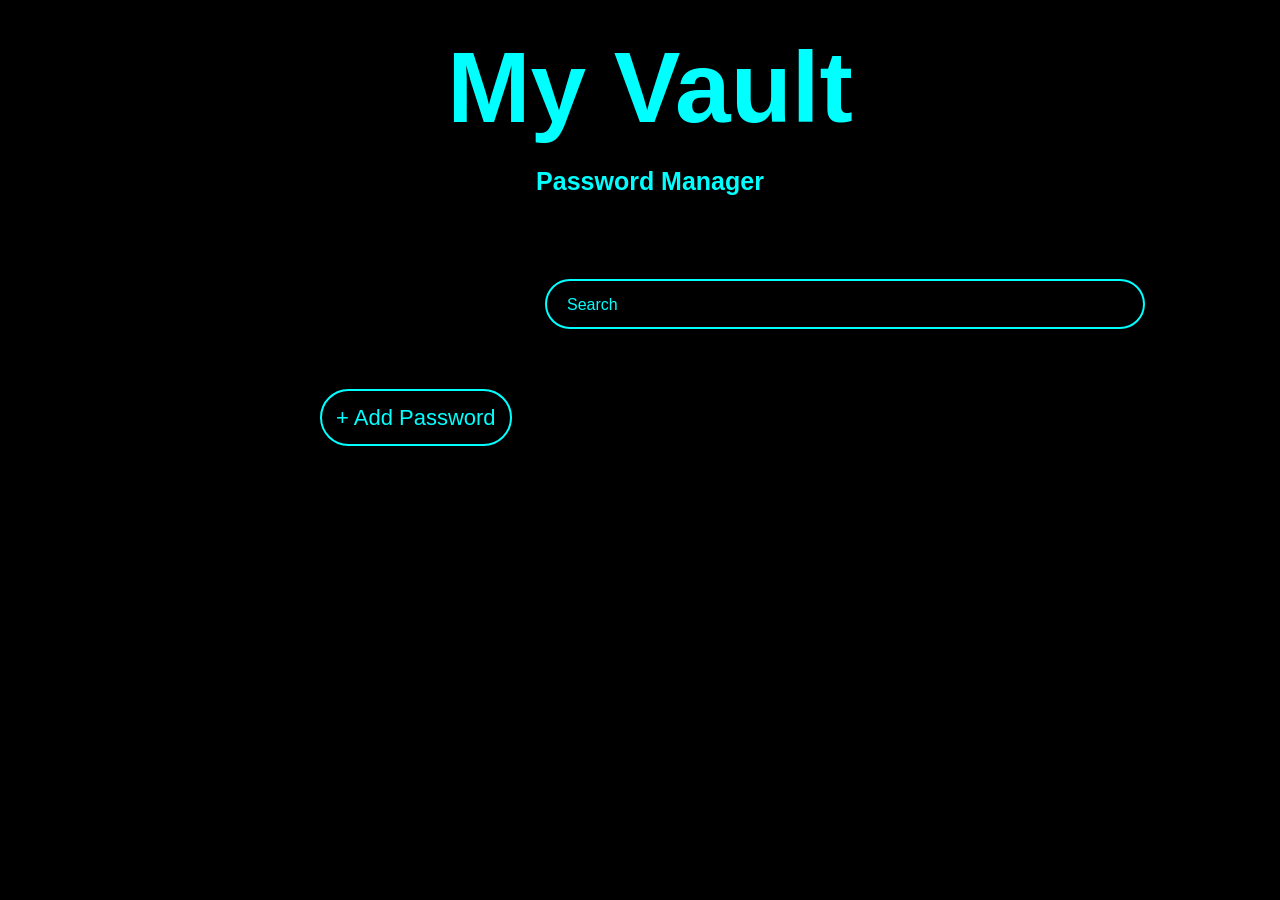
<file: index.html>
<!DOCTYPE html>
<html lang="en">

<head>
    <meta charset="UTF-8">
    <meta name="viewport" content="width=device-width, initial-scale=1.0">
    <title>My Vault</title>
    <link rel="stylesheet" href="style.css">
</head>

<body>

    <header>
        <p class="Text1">My Vault</p>
        <p class="Text2">Password Manager</p>

        <div class="cart">
            <input type="search" placeholder="Search" class="Search" id="Search">
            <a class="Add" href="Add.html">+ Add Password</a>
        </div>

    </header>

    <main>
        <div id="passwordList"></div>
    </main>




    <script src="index.js"></script>
</body>

</html>
</file>
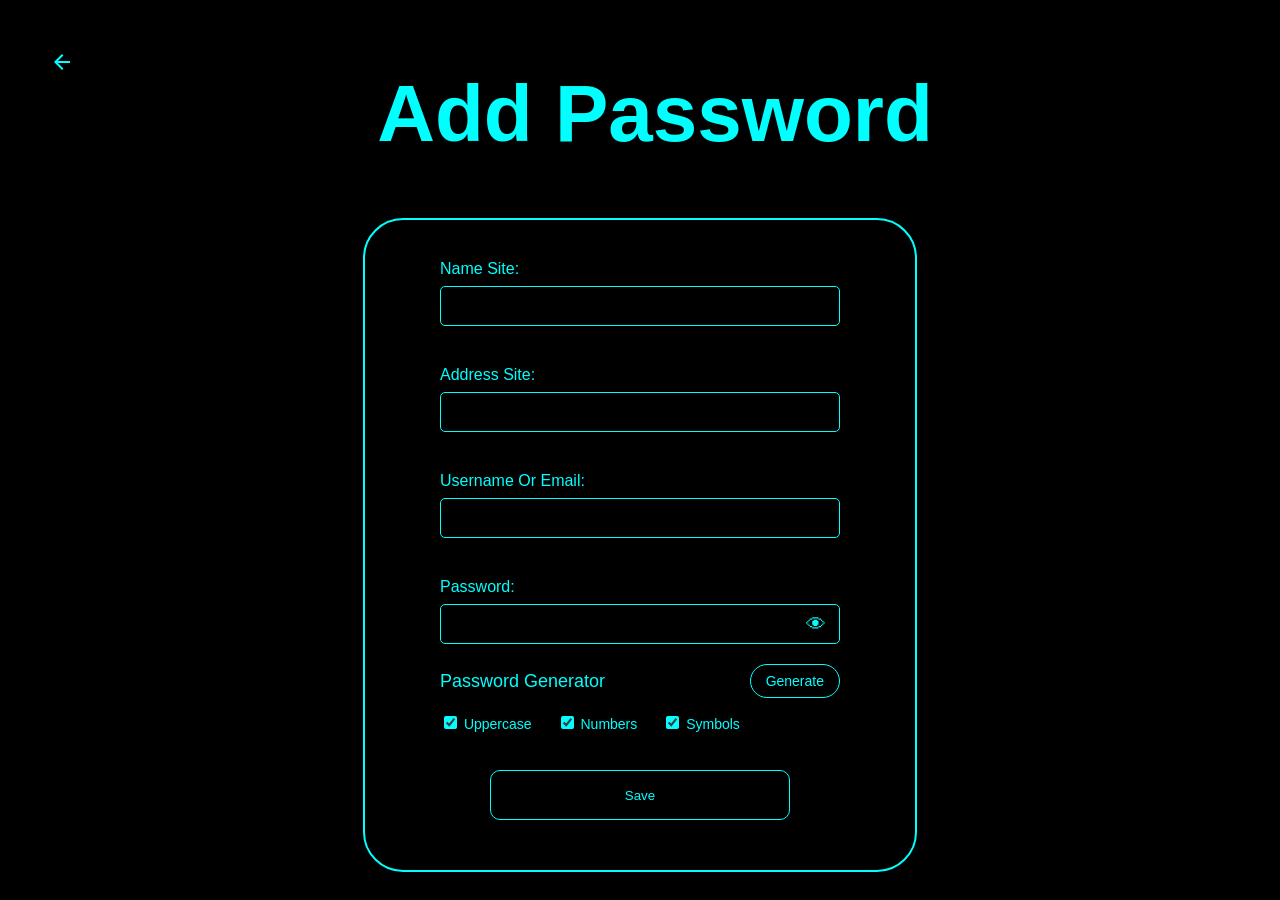
<file: Add.html>
<!DOCTYPE html>
<html lang="en">

<head>
    <meta charset="UTF-8">
    <meta name="viewport" content="width=device-width, initial-scale=1.0">
    <title>My Vault</title>
    <link rel="stylesheet" href="style.css">
</head>

<body>

    <a href="index.html">
        <svg xmlns="http://www.w3.org/2000/svg" height="24px" viewBox="0 -960 960 960" width="24px" fill="#00ffff">
            <path d="m313-440 224 224-57 56-320-320 320-320 57 56-224 224h487v80H313Z" />
        </svg>
    </a>


    <p class="Text3">Add Password</p>


    <div class="container">

        <div class="container1">

            <form>

                <div class="input-group">
                    <label for="Namesite">Name Site:</label>
                    <input id="Namesite" class="form" type="text" required>
                </div>

                <div class="input-group">
                    <label for="AddressSite">Address Site:</label>
                    <input id="AddressSite" class="form" type="text">
                </div>

                <div class="input-group">
                    <label for="Username">Username Or Email:</label>
                    <input id="Username" class="form" type="text" required>
                </div>

                <div class="input-group">
                    <label for="Password">Password:</label>
                    <div class="password-input">
                        <input id="Password" class="form" type="password">
                        <button type="button" id="showPassword">👁</button>
                    </div>

                    <div class="password-generator">

                        <div class="generator-header">
                            <span>Password Generator</span>
                            <button type="button" id="generateBtn">Generate</button>
                        </div>

                        <div class="generator-options">

                            <label>
                                <input type="checkbox" id="uppercase" checked>
                                Uppercase
                            </label>

                            <label>
                                <input type="checkbox" id="numbers" checked>
                                Numbers
                            </label>

                            <label>
                                <input type="checkbox" id="symbols" checked>
                                Symbols
                            </label>

                        </div>

                    </div>



                </div>

                <button class="save-btn" type="submit">
                    Save
                </button>
                <p id="message"></p>
            </form>

        </div>


    </div>









    <script src="js.js"></script>
</body>

</html>
</file>
<file: style.css>
body {
    background-color: black;
    font-family: Arial, Helvetica, sans-serif;
    margin: auto;
}

header {
    display: flex;
    align-items: center;
    font-size: 100px;
    margin-left: 20px;
    flex-direction: column;
    margin-top: 30px;
    gap: 22px;
}

.Text1 {
    color: aqua;
    font-size: 100px;
    font-weight: bolder;
    margin: auto;
}

.Text2 {
    margin: auto;
    color: aqua;
    font-size: 25px;
    font-weight: bolder;
}

.Search {
    width: 600px;
    height: 50px;
    border-radius: 100px;
    border: 2px solid aqua;
    color: aqua;
    background-color: black;
    padding: 20px;
    cursor: pointer;
    font-size: 20px;
    margin-top: 40px;
    margin-left: 525px;
}

::placeholder {
    color: aqua;
    font-size: 16px;
}

.Search:focus {
    border: 3px solid rgb(0, 255, 255);
    outline: none;
}

.Add {
    text-decoration: none;
    font-size: 22px;
    background-color: rgb(0, 0, 0);
    color: aqua;
    padding: 14px;
    border-radius: 100px;
    text-align: center;
    margin-left: 300px;
    cursor: pointer;
    border: 2px solid aqua;

}

.Add:hover {
    color: black;
    background-color: aqua;
}

svg {
    padding: 50px;

}

.Text3 {
    margin-top: -60px;
    margin-left: 30px;
    display: flex;
    justify-content: center;
    color: aqua;
    font-size: 80px;
    font-weight: bolder;
}

.container {
    display: flex;
    justify-content: center;
    align-items: center;
    height: calc(100vh - 40vh);
}

.container1 {
    display: flex;
    border-radius: 40px;
    width: 550px;
    height: 650px;
    background-color: rgb(0, 0, 0);
    border: 2px solid aqua;
    margin-top: 70px;
    align-items: center;
    flex-direction: column;
}

.input-group {
    width: 400px;
    margin-top: 40px;
}

.input-group label {
    display: block;
    margin-bottom: 8px;
    color: aqua;
}

.form {
    box-sizing: border-box;
    background-color: black;
    border: 1px solid aqua;
    border-radius: 5px;
    padding: 10px;
    color: aqua;
    height: 40px;
    width: 100%;
    cursor: pointer;
    font-size: 15px;
}

.form:focus {
    border: 2px solid aqua;
    outline: none;
}

.password-generator {
    width: 400px;
    margin-top: 20px;
}

.generator-header {
    display: flex;
    align-items: center;
    justify-content: space-between;
    margin-bottom: 15px;
}

.generator-header span {
    color: aqua;
    font-size: 18px;

}

#generateBtn {
    background-color: black;
    color: aqua;
    border: 1px solid aqua;
    border-radius: 20px;
    padding: 8px 15px;
    cursor: pointer;
    font-size: 14px;
}

#generateBtn:hover {
    background-color: aqua;
    color: black;
}

.generator-options {
    display: flex;
    gap: 25px;
}

.generator-options label {
    color: aqua;
    font-size: 14px;
    cursor: pointer;
}

.generator-options input {
    accent-color: aqua;
    cursor: pointer;
}

.save-btn {

    background-color: black;
    color: aqua;
    border: 1px solid aqua;
    height: 50px;
    width: 300px;
    border-radius: 10px;
    margin-top: 30px;
    margin-left: 50px;
}

.save-btn:hover {
    color: black;
    background-color: aqua;
}

#passwordList {
    display: flex;
    flex-wrap: wrap;
    gap: 20px;
    padding: 40px;
    justify-content: center;

}

.password-card h3 {
    text-align: center;
    font-size: 25px;
    margin-top: 5px;
    margin-bottom: 30px;
}

.password-card p {
    text-align: center;
    margin: 12px 0;
}

.password-card {
    width: 350px;
    min-height: 220px;
    border: 2px solid aqua;
    border-radius: 20px;
    padding: 20px;
    box-sizing: border-box;
    background-color: black;
    color: aqua;
}

#message {
    color: rgb(43, 255, 0);
    opacity: 0;
    transform: translateY(50px);
    transition: all 0.5s ease;
    text-align: center;
}

#message.show {
    opacity: 1;
    transform: translateY(0);
}

#showPassword {
    background-color: black;
    color: aqua;
    font-size: 20px;

}

.password-input {
    position: relative;
    width: 100%;
}

#showPassword {
    position: absolute;
    left: 360px;
    top: 50%;
    transform: translateY(-50%);
    background: none;
    border: none;
    color: aqua;
    cursor: pointer;
}

.info-row {
    display: flex;
    align-items: center;
    justify-content: center;
    gap: 15px;
}

.info-row p {
    margin: 8px 0;
}

.copy-btn {
    background-color: black;
    color: aqua;
    border: 1px solid aqua;
    border-radius: 8px;
    padding: 6px 12px;
    cursor: pointer;
}

.delete-btn {
    background-color: black;
    color: aqua;
    border: none;
    border-radius: 8px;
    padding: 6px 12px;
    cursor: pointer;
}
.created-date {
    text-align: right !important;
    font-size: 13px;
    margin-top: -20px !important;
    margin-bottom: 20px !important;
}
</file>
